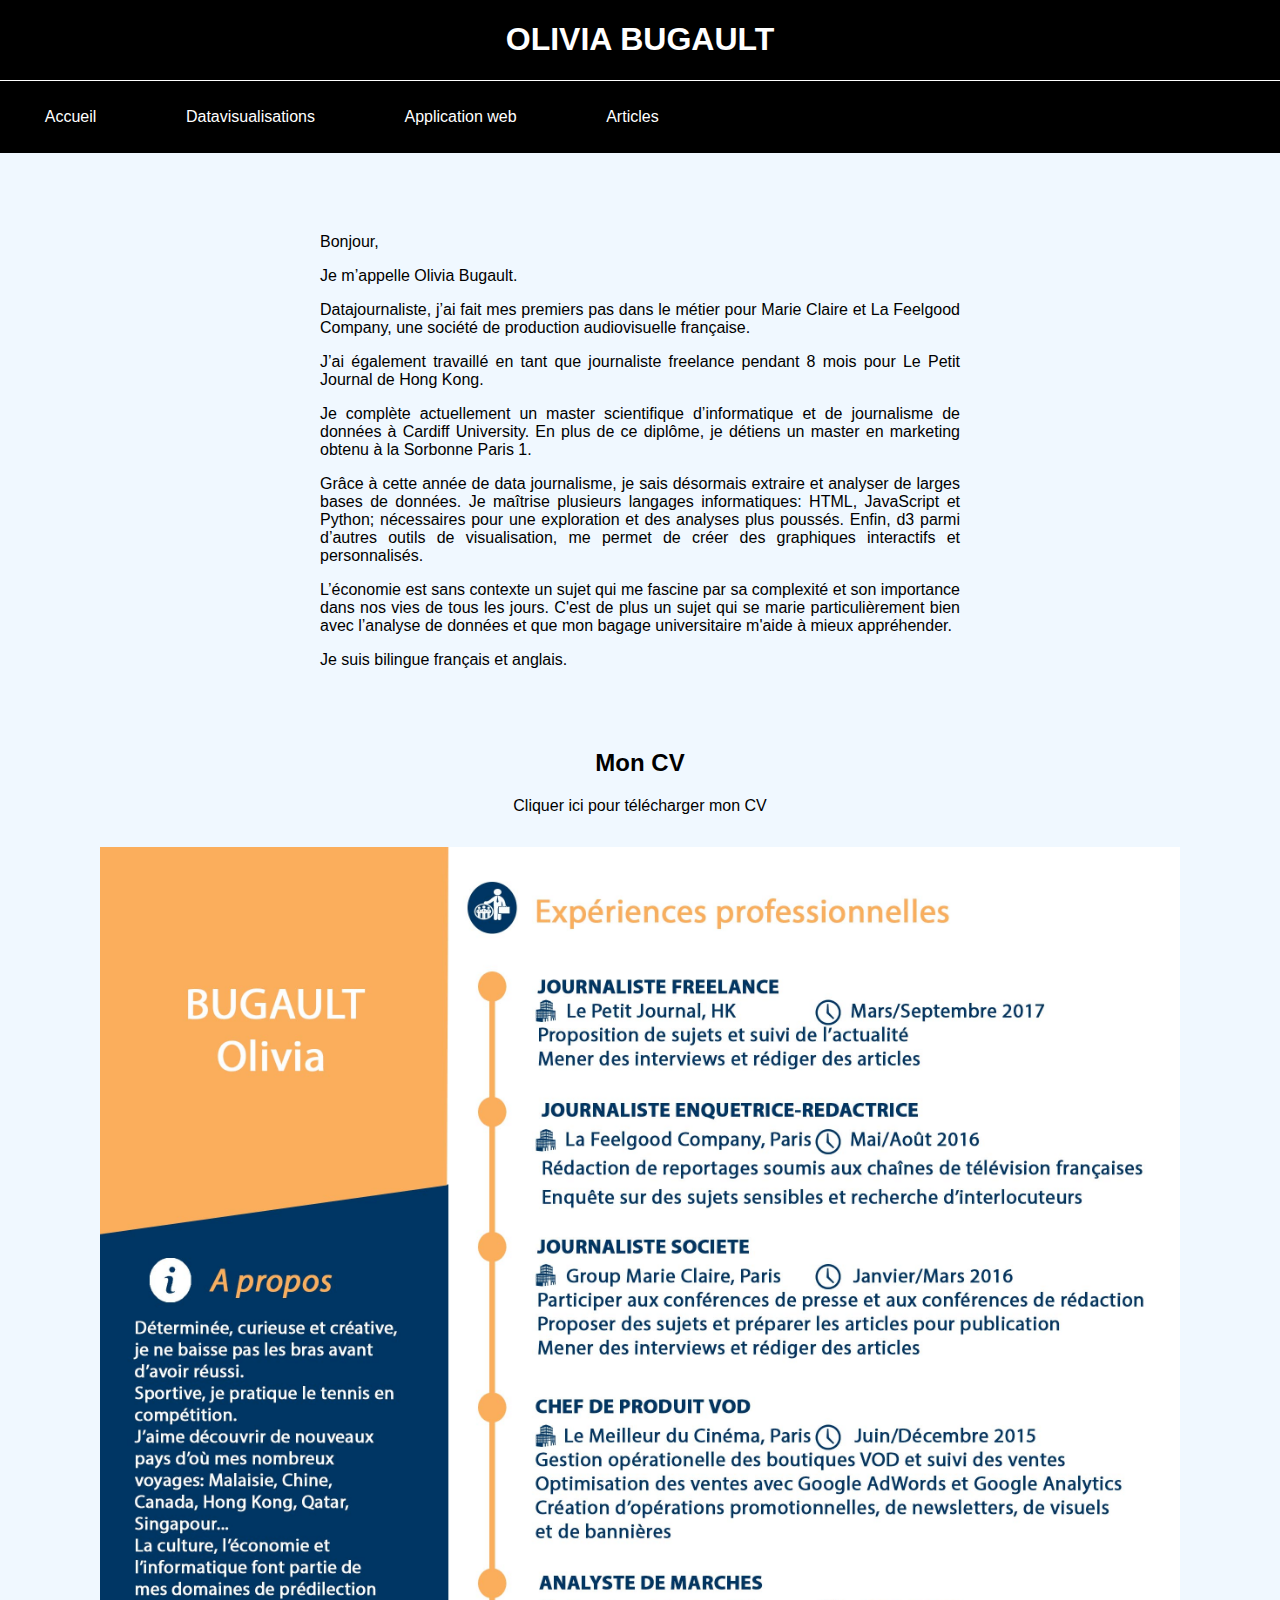
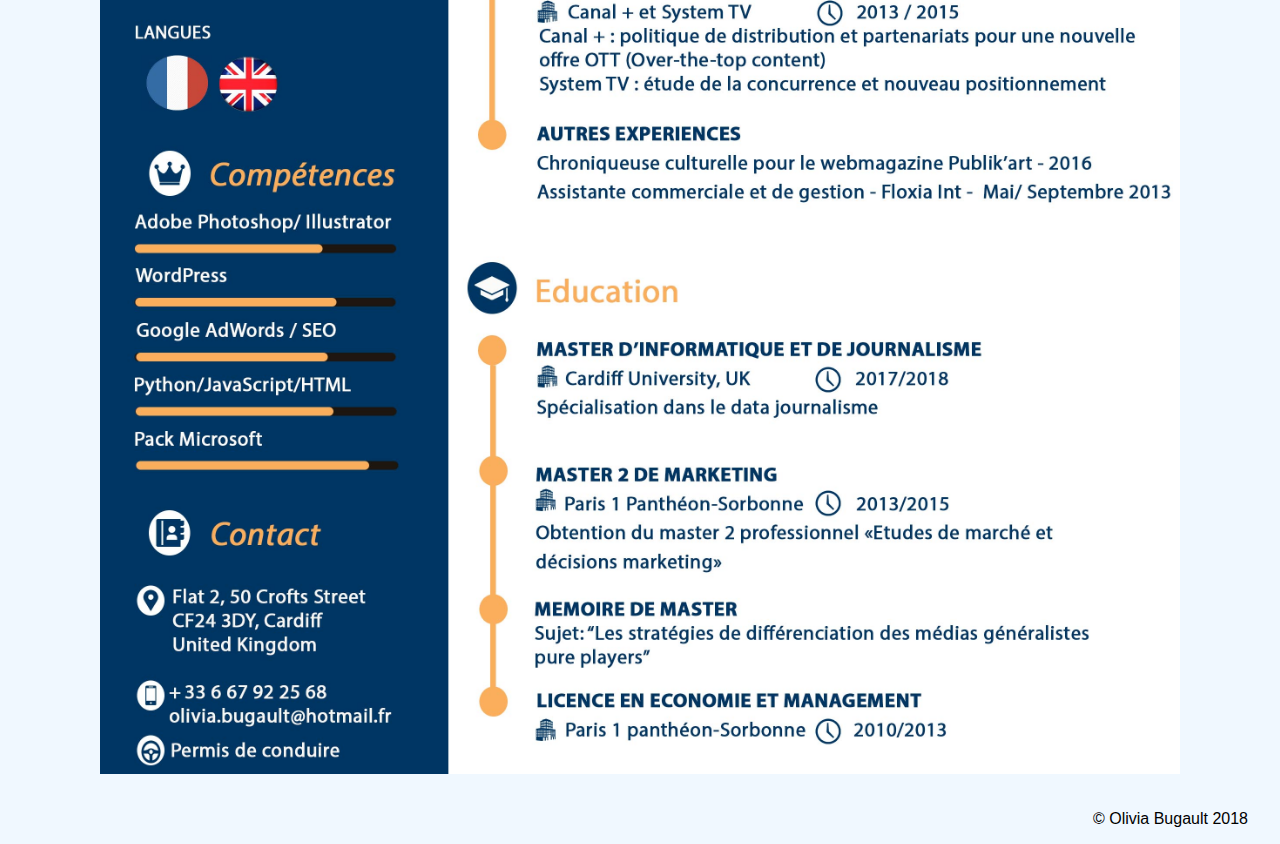
<file: index.html>
<!DOCTYPE html>
<html>
<head>
	<meta charset="utf-8">
	<link rel="stylesheet" href="style.css">
	<meta name="viewport" content="width=device-width, initial-scale=1.0">
	<title>My first website</title>

</head>


<body>
	<header>
		<div class="title-wrapper">
	 	 <h1 class="title">OLIVIA BUGAULT</h1>
	  </div>
	  <nav> <!-- My nav is a HTML list with two subsets lists. It makes the navigation easier and faster -->
	 	<ul>
	 		<li><a href="index.html">Accueil</a></li>
			<li><a href="datavisualisation.html">Datavisualisations</a></li>
			<li><a href=" https://oliviabug.github.io/Goodnewssells.github.io/">Application web</a></li>
	 		<li><a href="articlespubliés.html">Articles</a></li>


	 	</ul>

	  </nav>

		</header>

		<section class="presentation">

			<div class="text">
				<p> Bonjour, </p>

				<p>Je m’appelle Olivia Bugault. </p>

				<p>Datajournaliste, j’ai fait mes premiers pas dans le métier pour Marie Claire et La Feelgood Company, une société de production audiovisuelle française. </p>

				<p>J’ai également travaillé en tant que journaliste freelance pendant 8 mois pour Le Petit Journal de Hong Kong. </p>

				<p>Je complète actuellement un master scientifique d’informatique et de journalisme de données à Cardiff University. En plus de ce diplôme, je détiens un master en marketing obtenu à la Sorbonne Paris 1. </p>

				<p>Grâce à cette année de data journalisme, je sais désormais extraire et analyser de larges bases de données. Je maîtrise plusieurs langages informatiques: HTML, JavaScript et Python; nécessaires pour une exploration et des analyses plus poussés. Enfin, d3 parmi d’autres outils de visualisation, me permet de créer des graphiques interactifs et personnalisés. </p>

				<p>L’économie est sans contexte un sujet qui me fascine par sa complexité et son importance dans nos vies de tous les jours. C'est de plus un sujet qui se marie particulièrement bien avec l’analyse de données et que mon bagage universitaire m'aide à mieux appréhender.
				</p>

				<p>Je suis bilingue français et anglais.
				</p>

			</div>
			<div class="resume">

				<h2>Mon CV</h2>
				<a href="resume.jpg" download>Cliquer ici pour télécharger mon CV</a>

			 <img src="resume2.jpg">

		  </div>

		</section>

		<footer>
			<p> &#169 Olivia Bugault 2018</p>

		</footer>

	</body>
	</html>
</file>
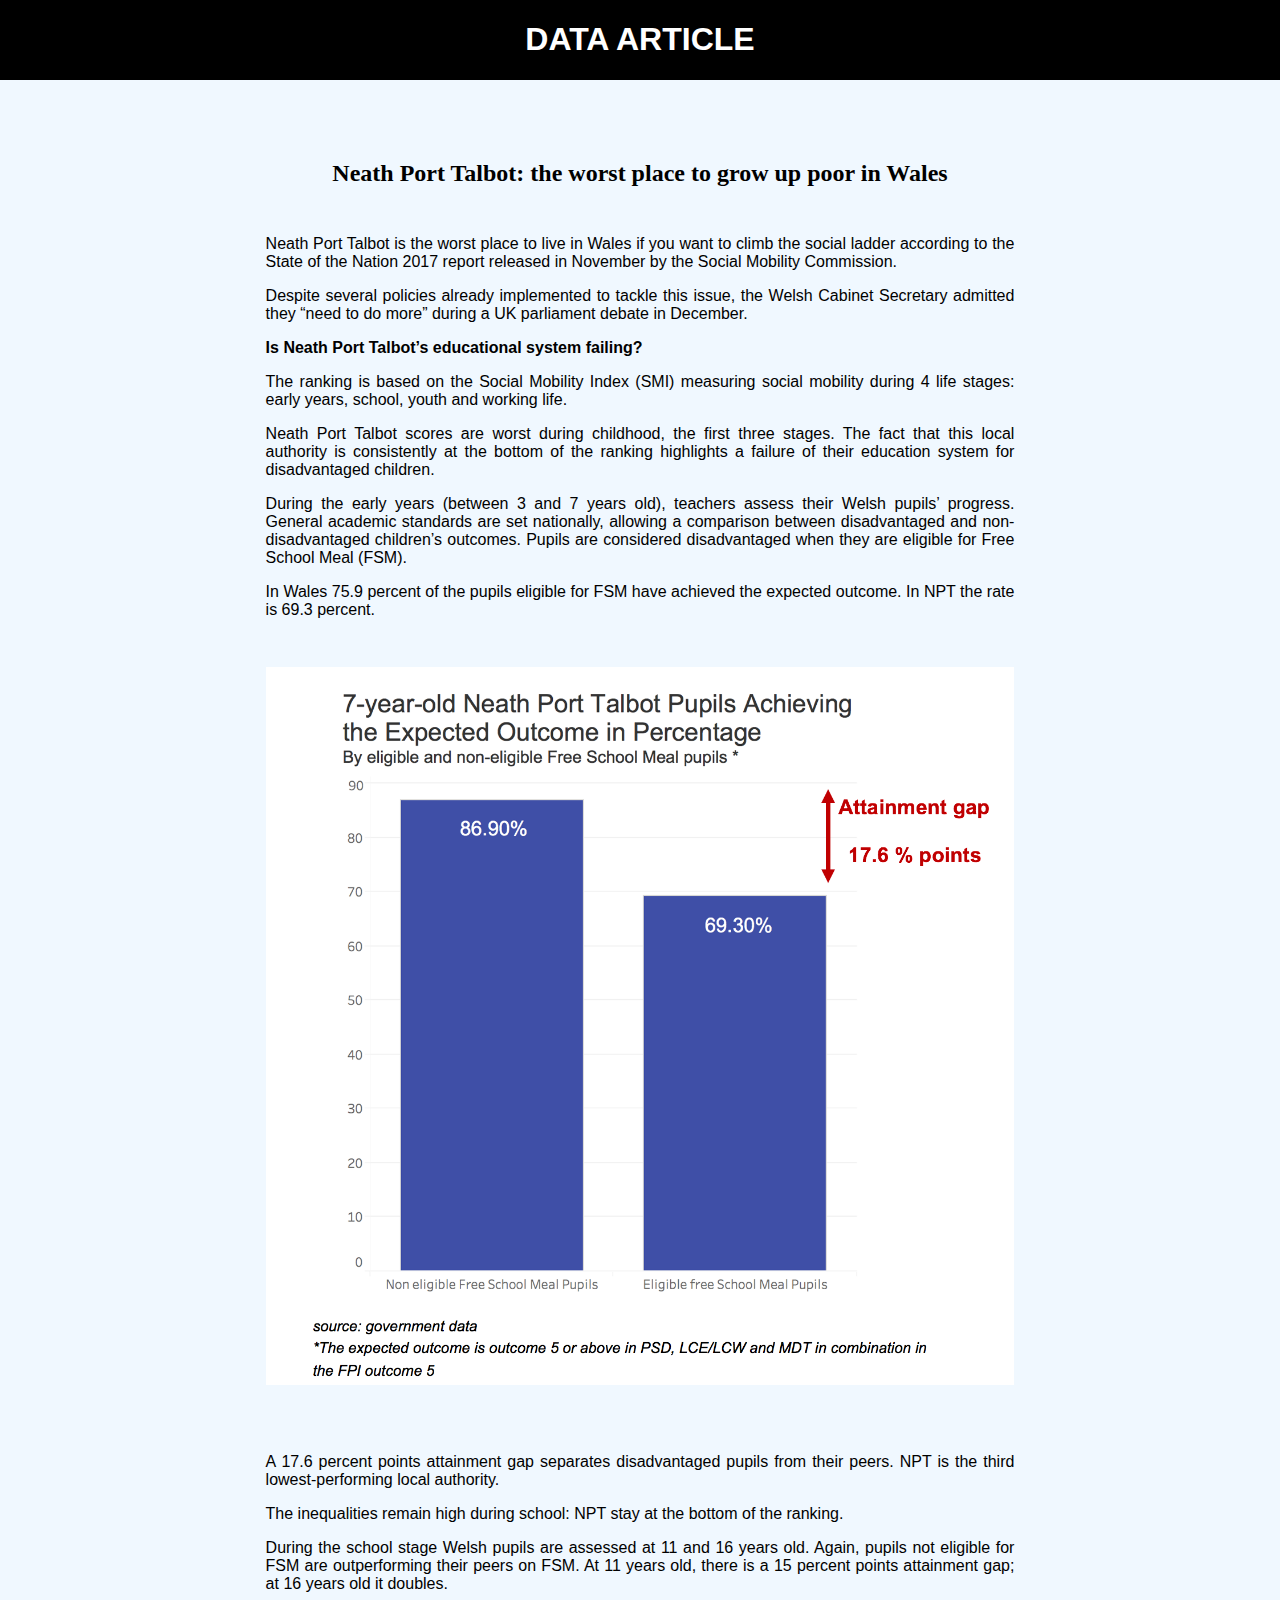
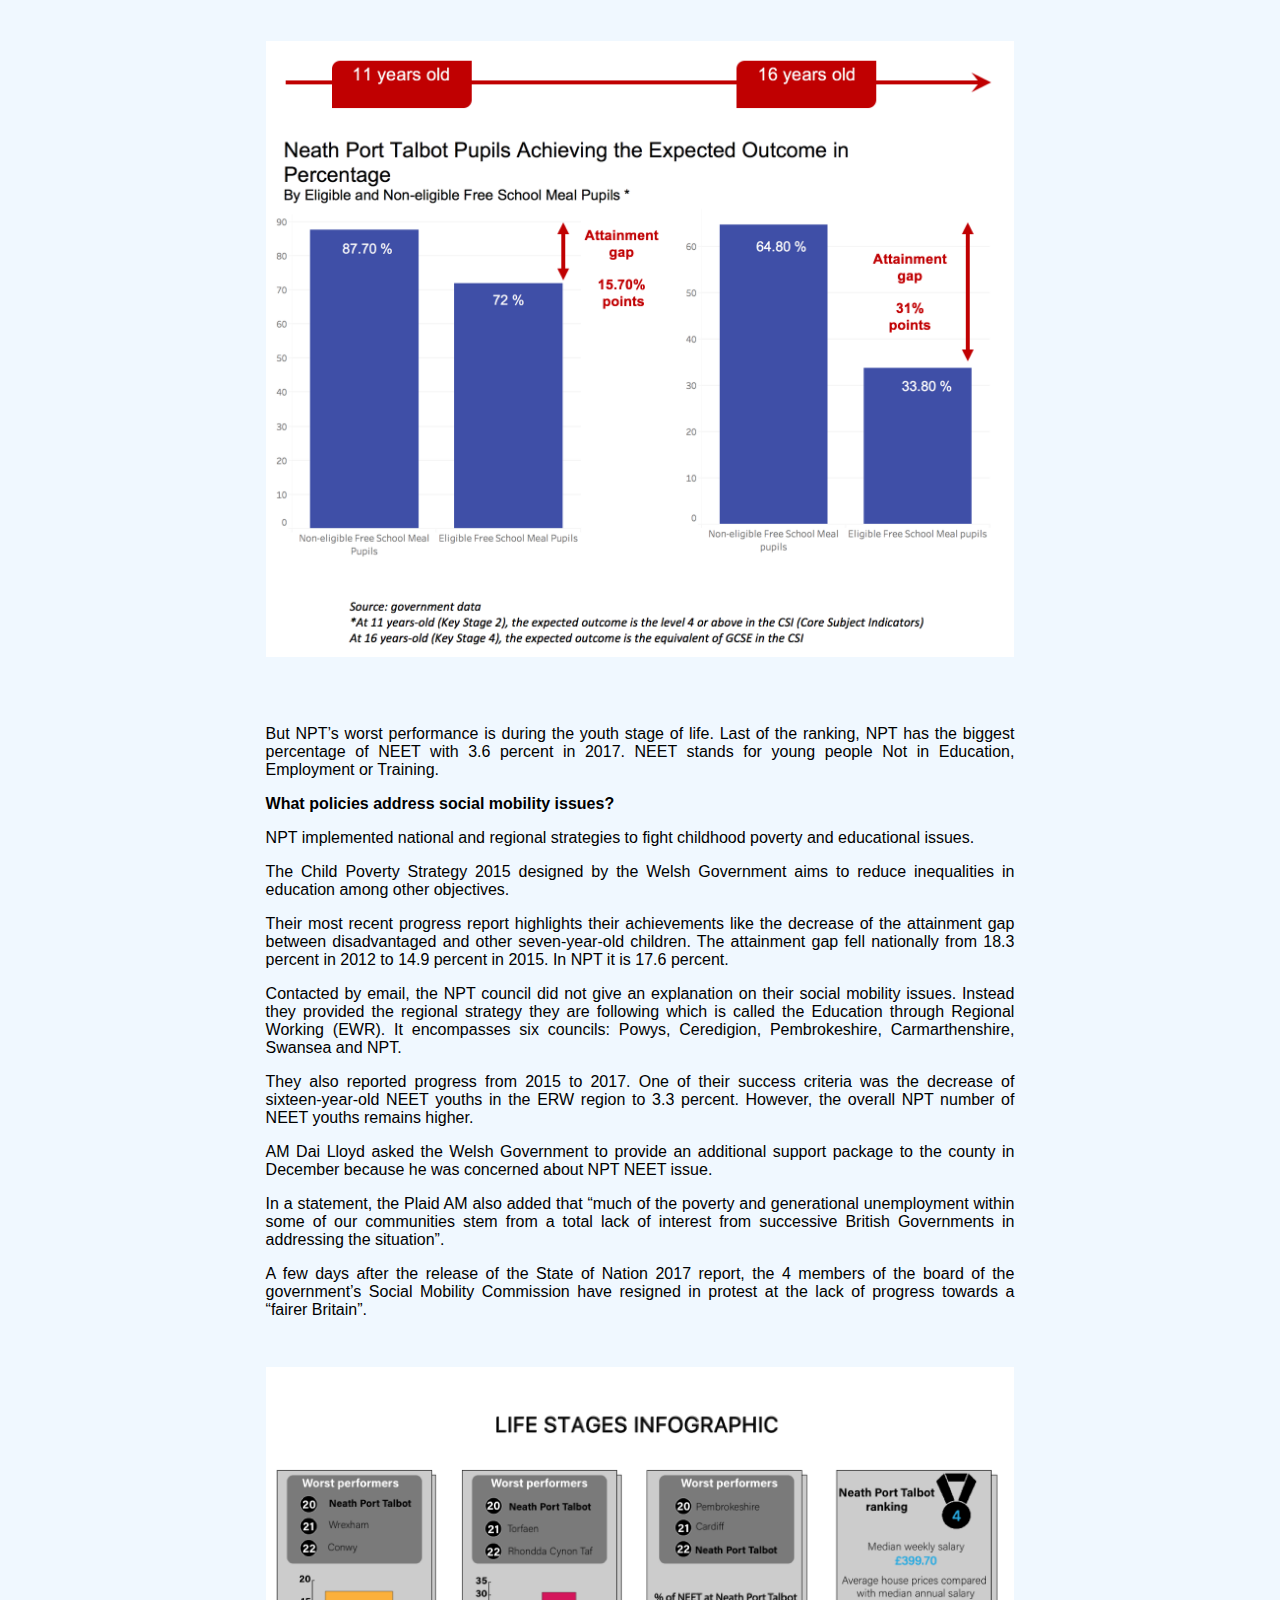
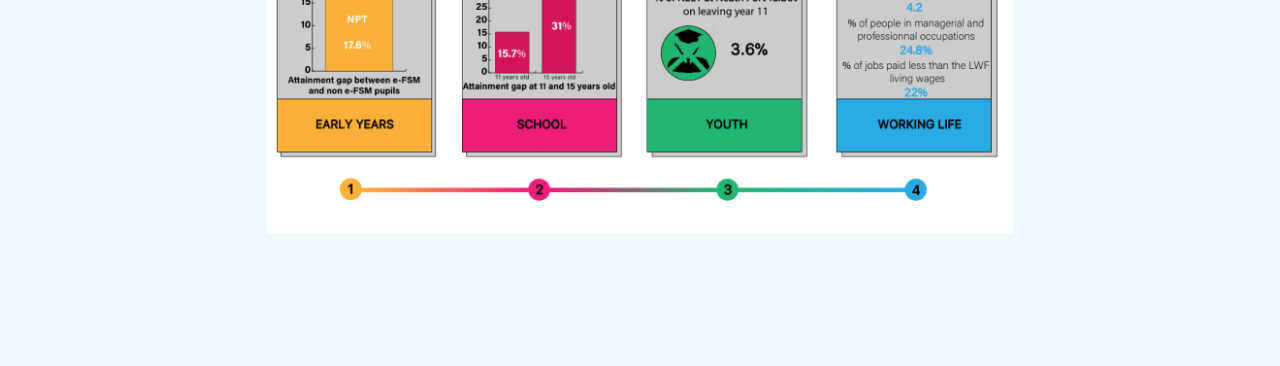
<file: FT/index.html>
<!DOCTYPE html>
<html>

<!--!

FFFFFFFFFFFFFFFFFFFFFFTTTTTTTTTTTTTTTTTTTTTTT
F::::::::::::::::::::FT:::::::::::::::::::::T
F::::::::::::::::::::FT:::::::::::::::::::::T
FF::::::FFFFFFFFF::::FT:::::TT:::::::TT:::::T
F:::::F       FFFFFFTTTTTT  T:::::T  TTTTTT
F:::::F                     T:::::T
F::::::FFFFFFFFFF           T:::::T
F:::::::::::::::F           T:::::T
F:::::::::::::::F           T:::::T
F::::::FFFFFFFFFF           T:::::T
F:::::F                     T:::::T
F:::::F                     T:::::T
FF:::::::FF                 TT:::::::TT
F::::::::FF                 T:::::::::T
F::::::::FF                 T:::::::::T
FFFFFFFFFFF                 TTTTTTTTTTT


-->

<head>
	<meta charset="utf-8">
	<title>My first website</title>
	<link rel="stylesheet" href="FTstyle.css">
</head>
<body>
	<header>
		<div class="title-wrapper">
	 	 <h1 class="title">DATA ARTICLE</h1>
	  </div>
		</header>

		<section class="article">


<div class="NPT">

				<h2>Neath Port Talbot: the worst place to grow up poor in Wales</h2>

				<p>Neath Port Talbot is the worst place to live in Wales if you want to climb the social ladder according to the State of the Nation 2017 report released in November by the Social Mobility Commission.</p>

         <p>Despite several policies already implemented to tackle this issue, the Welsh Cabinet Secretary admitted they “need to do more” during a UK parliament debate in December.</p>

				 <p><strong>Is Neath Port Talbot’s educational system failing?</strong></p>

				 <p> The ranking is based on the Social Mobility Index (SMI) measuring social mobility during 4 life stages: early years, school, youth and working life. </p>

				 <p>Neath Port Talbot scores are worst during childhood, the first three stages. The fact that this local authority is consistently at the bottom of the ranking highlights a failure of their education system for disadvantaged children. </p>

				 <p> During the early years (between 3 and 7 years old), teachers assess their Welsh pupils’ progress. General academic standards are set nationally, allowing a comparison between disadvantaged and non-disadvantaged children’s outcomes. Pupils are considered disadvantaged when they are eligible for Free School Meal (FSM). </p>

				 <p> In Wales 75.9 percent of the pupils eligible for FSM have achieved the expected outcome. In NPT the rate is 69.3 percent. </p>

         <img src='first_graph.png'>

				 <p>A 17.6 percent points attainment gap separates disadvantaged pupils from their peers. NPT is the third lowest-performing local authority. </p>

				 <p>The inequalities remain high during school: NPT stay at the bottom of the ranking. </p>

				 <p>During the school stage Welsh pupils are assessed at 11 and 16 years old. Again, pupils not eligible for FSM are outperforming their peers on FSM. At 11 years old, there is a 15 percent points attainment gap; at 16 years old it doubles. </p>

				 <img src='second_graph.png'>

				 <p>But NPT’s worst performance is during the youth stage of life. Last of the ranking, NPT has the biggest percentage of NEET with 3.6 percent in 2017. NEET stands for young people Not in Education, Employment or Training. </p>

				 <p><strong>What policies address social mobility issues?</strong></p>

				 <p>NPT implemented national and regional strategies to fight childhood poverty and educational issues.</p>

				 <p>The Child Poverty Strategy 2015 designed by the Welsh Government aims to reduce inequalities in education among other objectives. </p>

				 <p>Their most recent progress report highlights their achievements like the decrease of the attainment gap between disadvantaged and other seven-year-old children. The attainment gap fell nationally from 18.3 percent in 2012 to 14.9 percent in 2015. In NPT it is 17.6 percent. </p>

				 <p>Contacted by email, the NPT council did not give an explanation on their social mobility issues. Instead they provided the regional strategy they are following which is called the Education through Regional Working (EWR). It encompasses six councils: Powys, Ceredigion, Pembrokeshire, Carmarthenshire, Swansea and NPT. </p>

				 <p>They also reported progress from 2015 to 2017. One of their success criteria was the decrease of sixteen-year-old NEET youths in the ERW region to 3.3 percent. However, the overall NPT number of NEET youths remains higher.</p>

				 <p>AM Dai Lloyd asked the Welsh Government to provide an additional support package to the county in December because he was concerned about NPT NEET issue. </p>

				 <p>In a statement, the Plaid AM also added that “much of the poverty and generational unemployment within some of our communities stem from a total lack of interest from successive British Governments in addressing the situation”.  </p>

				 <p>A few days after the release of the State of Nation 2017 report, the 4 members of the board of the government’s Social Mobility Commission have resigned in protest at the lack of progress towards a “fairer Britain”. </p>

				 <img src='last_infographic.png'>



			</div>

		</section>

	</body>
	</html>
</file>
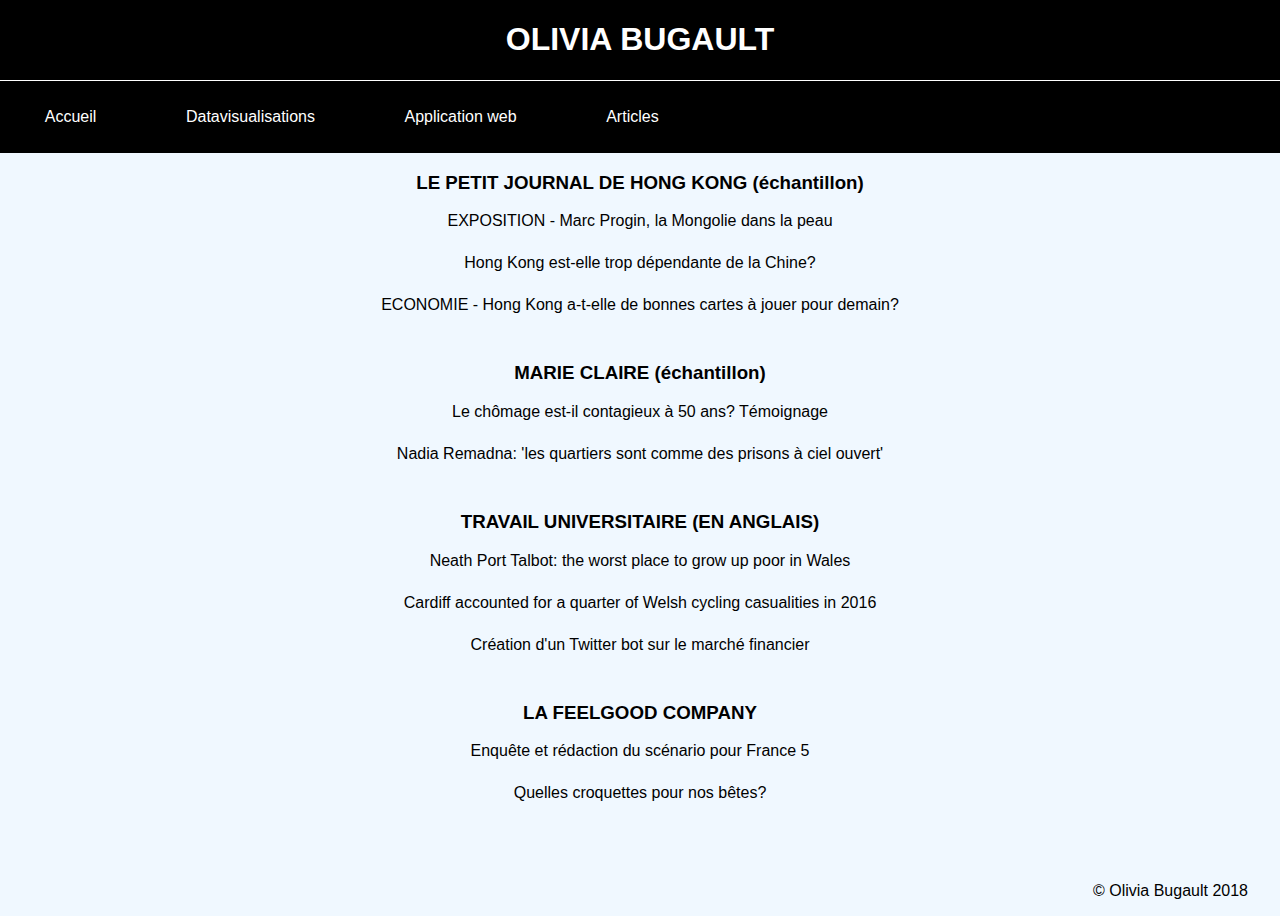
<file: articlespubliés.html>
<!DOCTYPE html>
<html>
<head>
	<meta charset="utf-8">
	<title>My first website</title>
	<link rel="stylesheet" href="style.css">
</head>
<body>
	<header>
		<div class="title-wrapper">
	 <h1 class="title">OLIVIA BUGAULT</h1>
	  </div>
	  <nav> <!-- My nav is a HTML list with two subsets lists. It makes the navigation easier and faster -->
	 	<ul>
			<li><a href="index.html">Accueil</a></li>
			<li><a href="datavisualisation.html">Datavisualisations</a></li>
			<li><a href=" https://oliviabug.github.io/Goodnewssells.github.io/">Application web</a></li>
	 		<li><a href="articlespubliés.html">Articles</a></li>

	 	</ul>

	  </nav>

		</header>

    <section class="article" id='le_petit_journal'>

				<h3> LE PETIT JOURNAL DE HONG KONG (échantillon)</h3>


       <p><a href='https://lepetitjournal.com/exposition-marc-progin-la-mongolie-dans-la-peau-211343'> EXPOSITION - Marc Progin, la Mongolie dans la peau </a></p>


			 <p><a href='https://lepetitjournal.com/hong-kong/actualites/hong-kong-est-elle-trop-dependante-de-la-chine-152497'>Hong Kong est-elle trop dépendante de la Chine?</a></p>

			 <p><a href='https://lepetitjournal.com/hong-kong/actualites/economie-hong-kong-t-elle-de-bonnes-cartes-jouer-pour-demain-156718'> ECONOMIE - Hong Kong a-t-elle de bonnes cartes à jouer pour demain? </a></p>



	 </section>


      <section class="article" id='marie_claire'>

				<h3> MARIE CLAIRE (échantillon)</h3>

			 <p><a href='http://www.marieclaire.fr/,livre-chomage-femme-recit-pole-emploi,820566.asp'> Le chômage est-il contagieux à 50 ans? Témoignage </a></p>


			 <p><a href='http://www.marieclaire.fr/,nadia-remadna-livre-banlieue-enfant-brigade-des-meres,817379.asp'>Nadia Remadna: 'les quartiers sont comme des prisons à ciel ouvert'</a></p>



			</section>


      <section class="article" id='datawork'>

				<h3> TRAVAIL UNIVERSITAIRE (EN ANGLAIS)</h3>

			 <p><a href='FT/index.html'> Neath Port Talbot: the worst place to grow up poor in Wales </a></p>

			  <p><a href='FT/cycling.html'>Cardiff accounted for a quarter of Welsh cycling casualities in 2016</a></p>

				 <p><a href="https://twitter.com/BugTryCoding" > Création d'un Twitter bot sur le marché financier </a></p>




			</section>

			<section class="article" id='marie_claire'>

				<h3> LA FEELGOOD COMPANY</h3>

				<p>Enquête et rédaction du scénario pour France 5</p>

			 <p><a href='https://www.youtube.com/watch?v=dl8M1w0GSQ0'> Quelles croquettes pour nos bêtes? </a></p>




			</section>

		</section>

		<footer>
			<p> &#169 Olivia Bugault 2018</p>

		</footer>

  </body>
  </html>
</file>
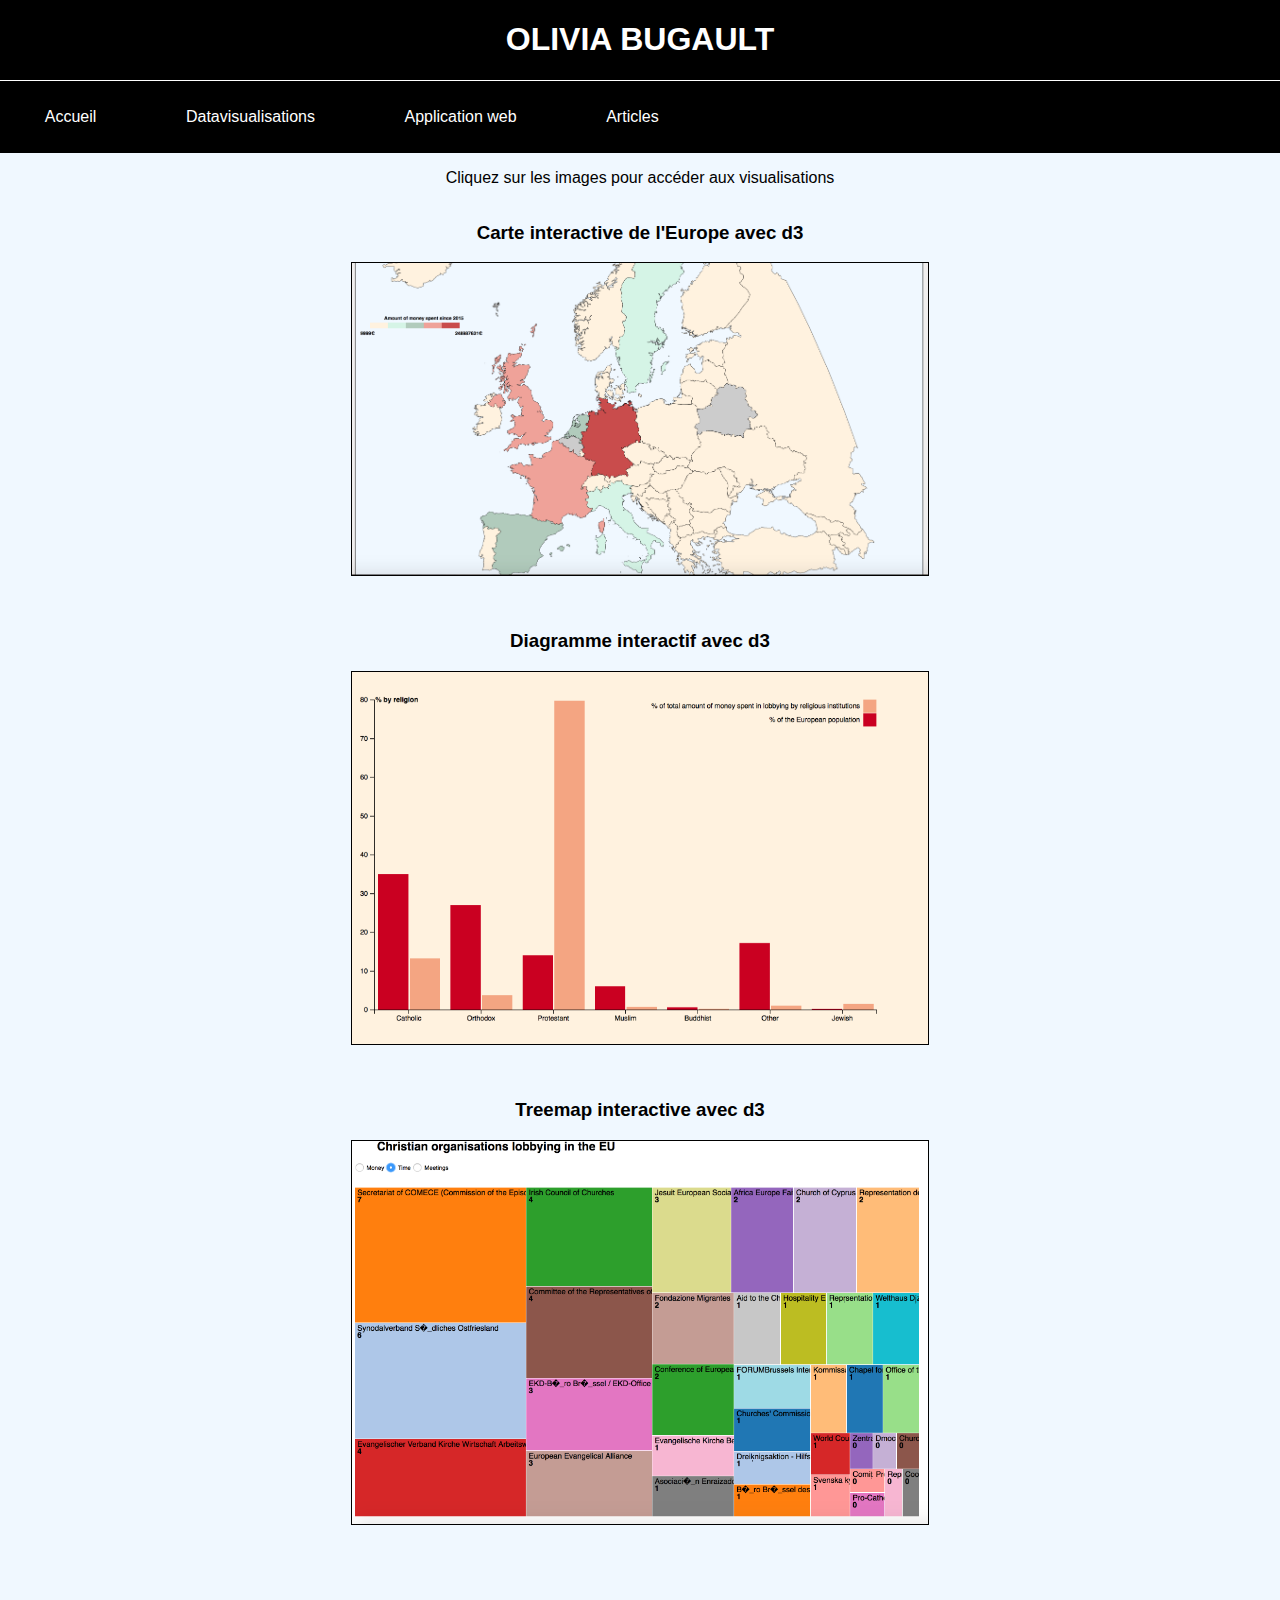
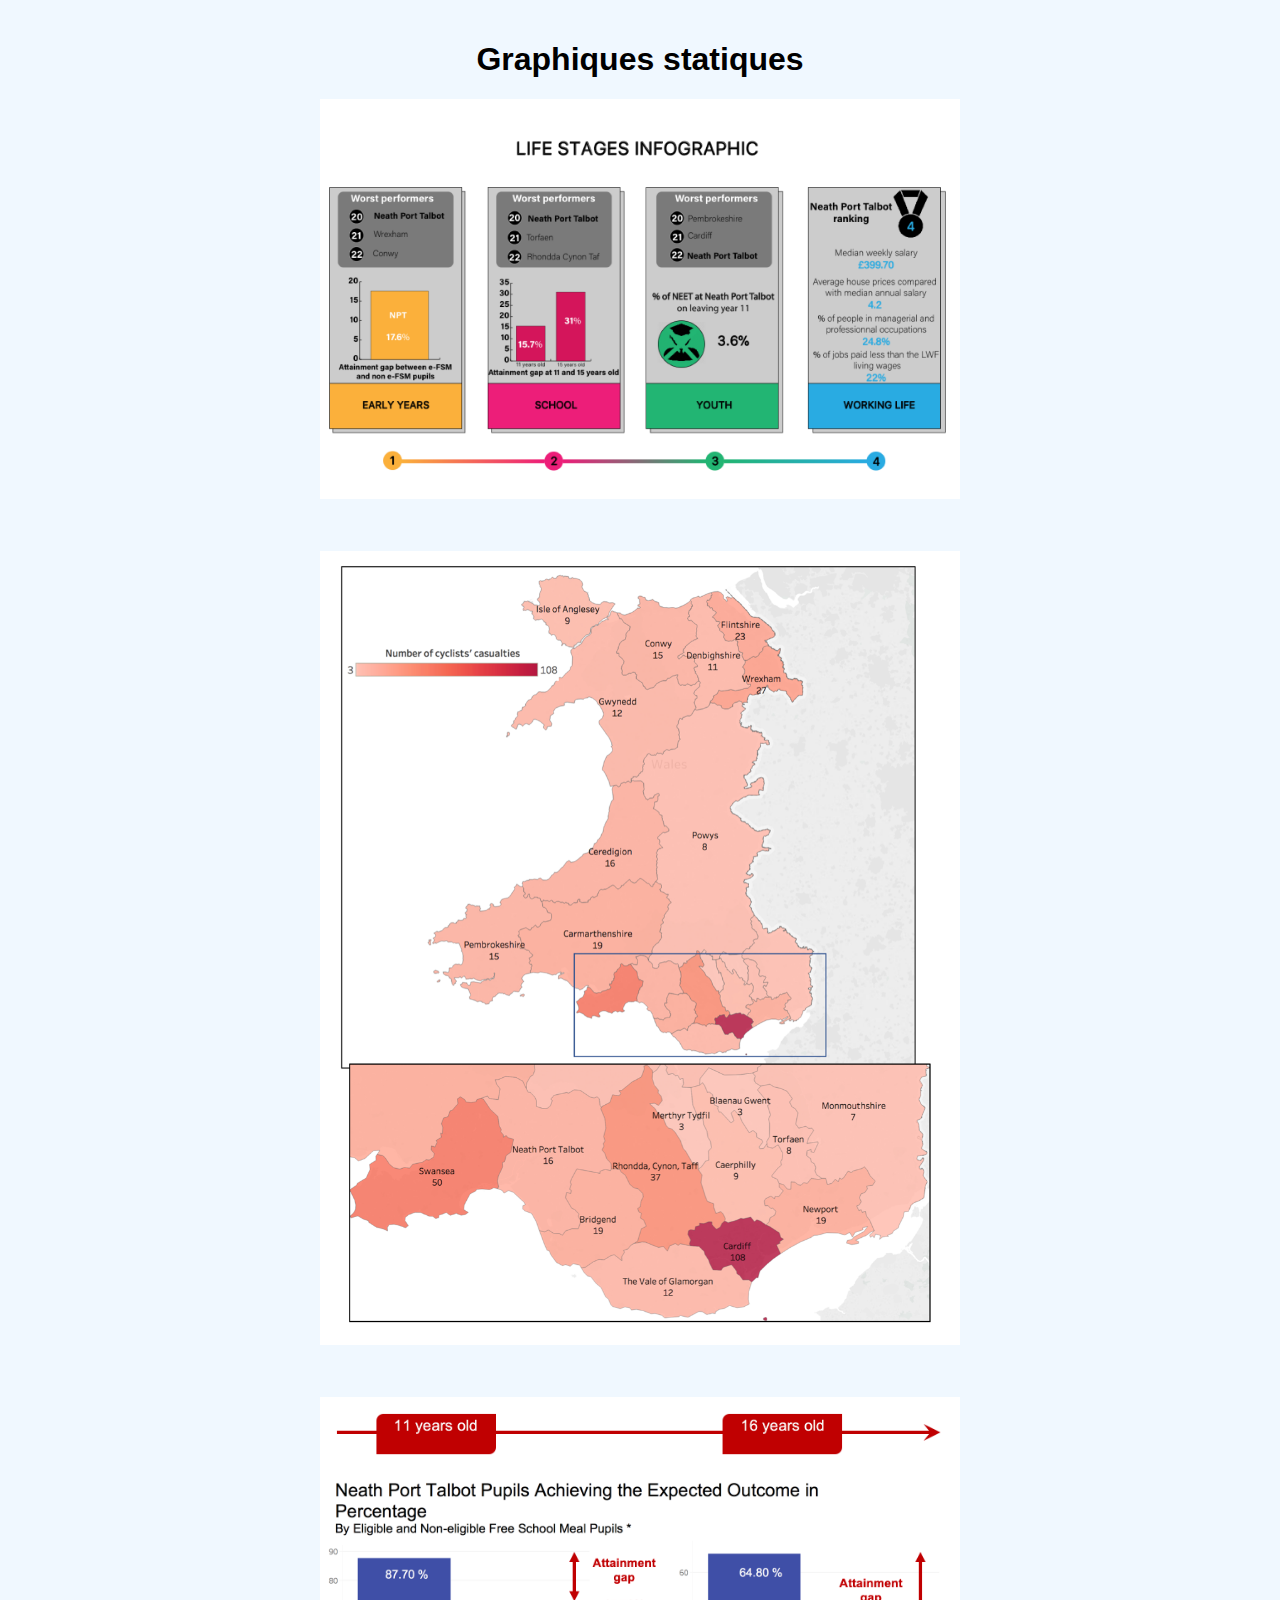
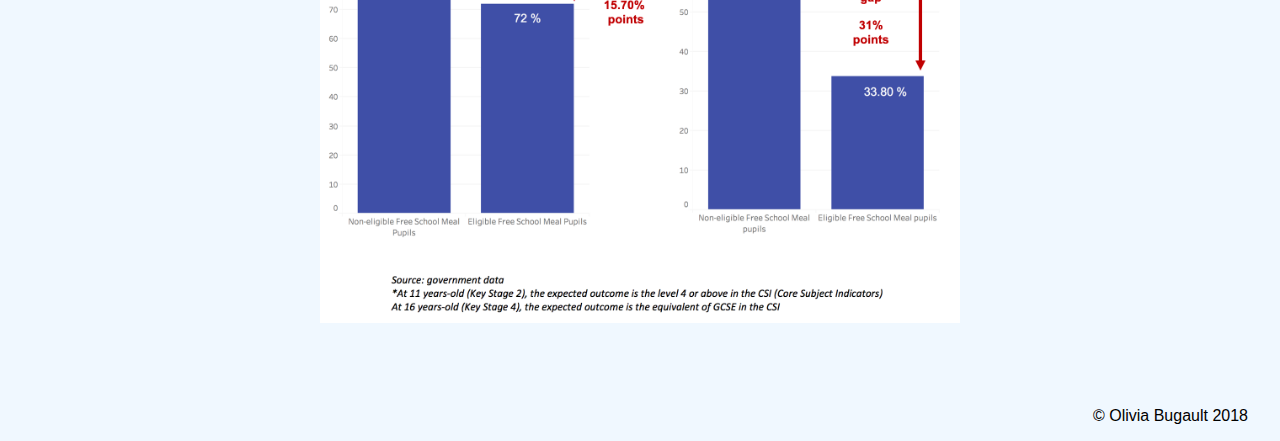
<file: datavisualisation.html>
<!DOCTYPE html>
<html>
<head>
	<meta charset="utf-8">
	<title>My first website</title>
	<link rel="stylesheet" href="style.css">
</head>
<body>
	<header>
		<div class="title-wrapper">
	 	 <h1 class="title">OLIVIA BUGAULT</h1>
	  </div>
	  <nav> <!-- My nav is a HTML list with two subsets lists. It makes the navigation easier and faster -->
	 	<ul>
			<li><a href="index.html">Accueil</a></li>
			<li><a href="datavisualisation.html">Datavisualisations</a></li>
			<li><a href=" https://oliviabug.github.io/Goodnewssells.github.io/">Application web</a></li>
	 		<li><a href="articlespubliés.html">Articles</a></li>


	 	</ul>

	  </nav>

		</header>

		<div class='explanation'>
			<p>Cliquez sur les images pour accéder aux visualisations</p>

	</div>

		<section class='pictures'>


			<div class='vis1'>
				<h3 class='subtitle'> Carte interactive de l'Europe avec d3</h3>
				<a href='https://oliviabug.github.io/d3-choropleth-map/'><img src='map-d3.png'></a>
			</div>

	               <div class='vis3'>
			        <h3 class='subtitle'> Diagramme interactif avec d3</h3>
			       <a href='https://oliviabug.github.io/interactive-barchart-d3/'><img src='barchart-d3.png'></a>


			</div>

			<div class='vis2'>
			<h3 class='subtitle'> Treemap interactive avec d3</h3>
				<a href='https://oliviabug.github.io/d3-treemap-lobbying/'><img src='treemap-d3.png'></a>

			</div>


		</section>

		<section class='static'>

			<h1>Graphiques statiques</h1>

			<img class='graph graph_adobe' src='last_infographic.png'>

			<img class='graph' src='cyclingmap.png'>

			<img class='graph' src='second_graph.png'>

		</section>


	<footer>
		<p> &#169 Olivia Bugault 2018</p>

	</footer>

  </body>
	</html>
</file>
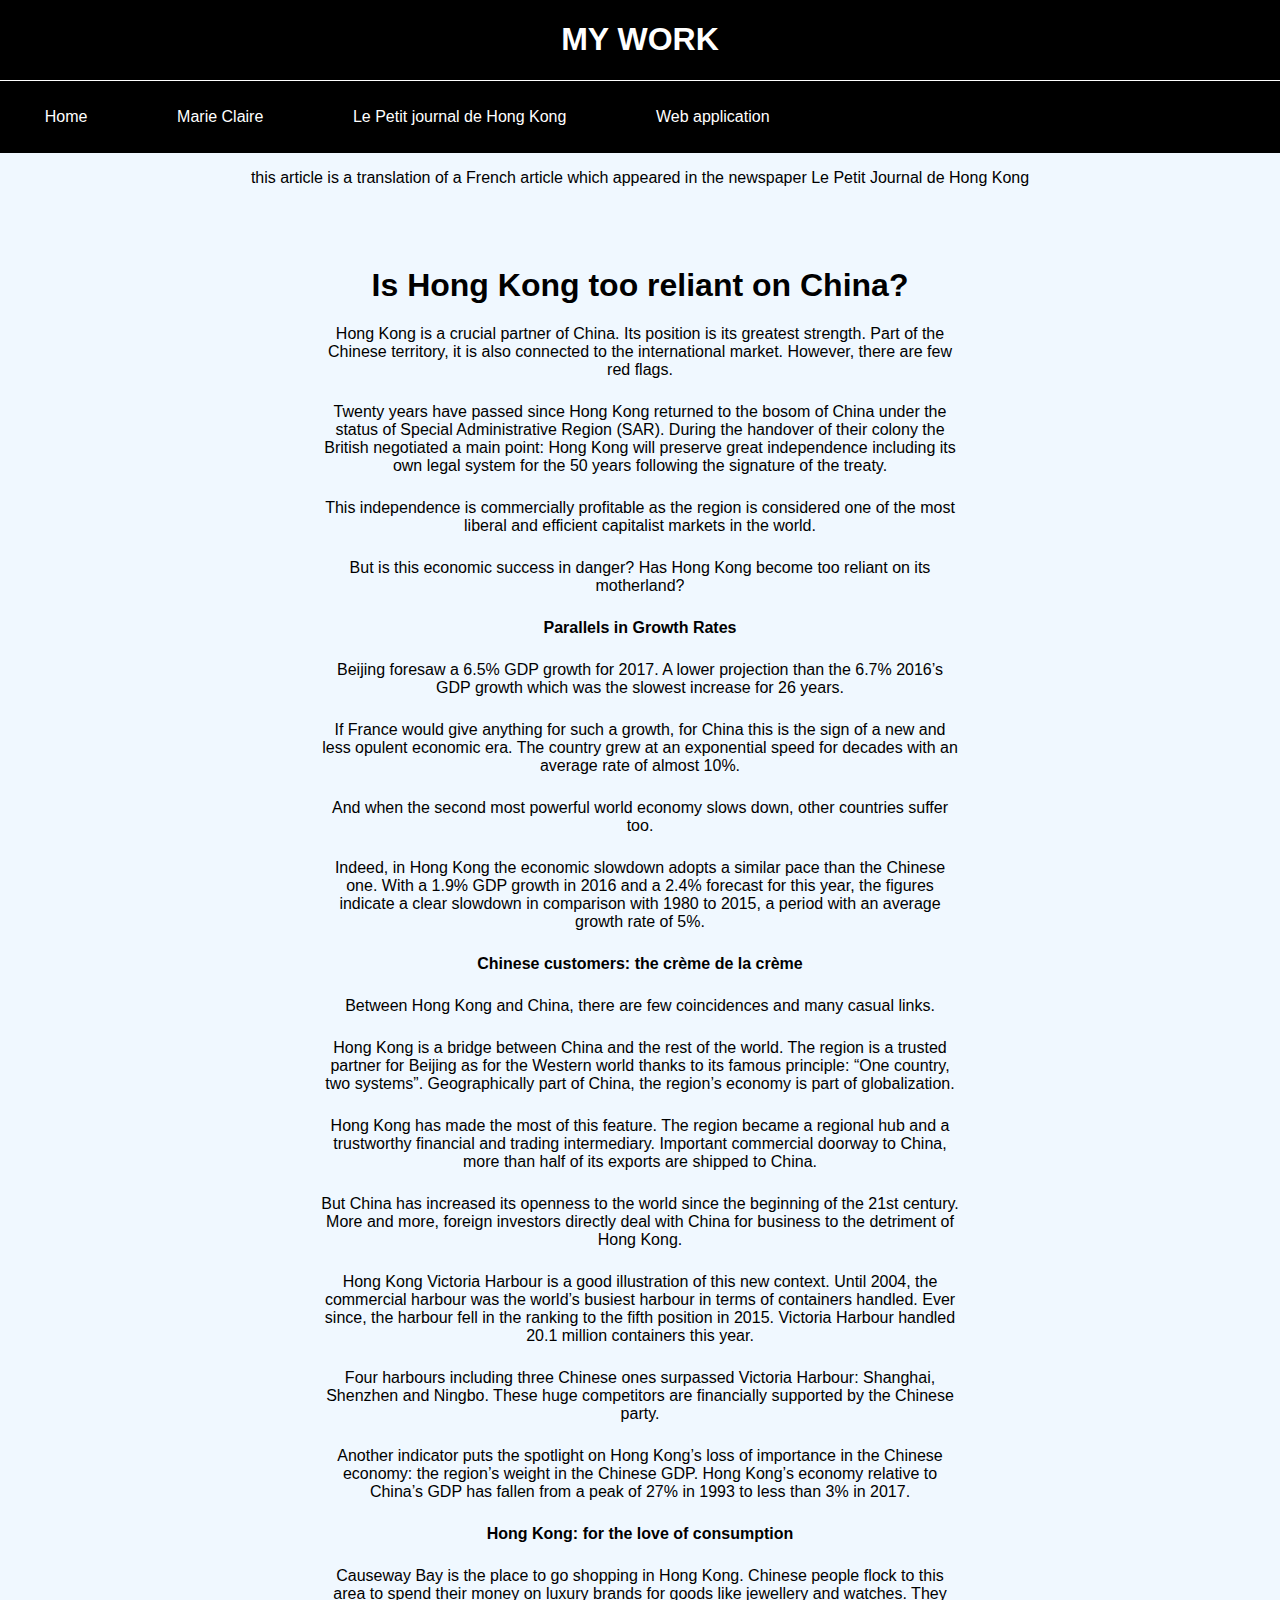
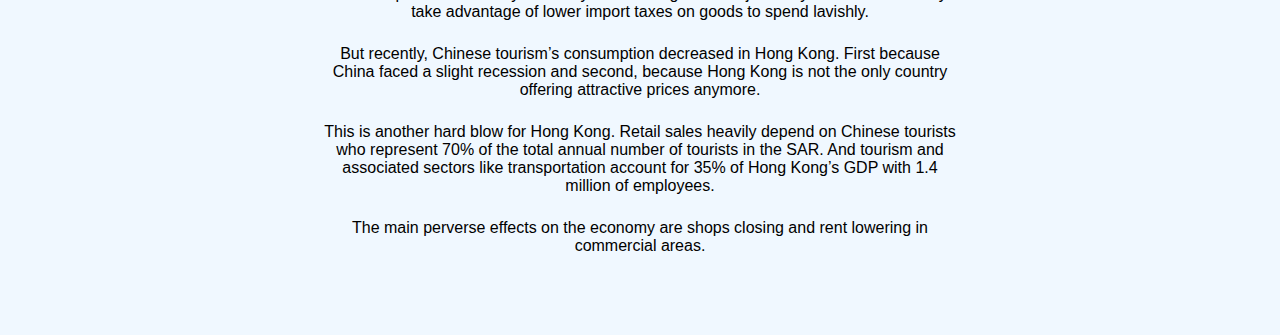
<file: petitjournal.html>
<!DOCTYPE html>
<html>
<head>
	<meta charset="utf-8">
	<title>My first website</title>
	<link rel="stylesheet" href="style.css">
</head>
<body>
	<header>
		<div class="title-wrapper">
	 	 <h1 class="title">MY WORK</h1>
	  </div>
	  <nav> <!-- My nav is a HTML list with two subsets lists. It makes the navigation easier and faster -->
	 	<ul>
	 		<li><a href="articles_github.html">Home</a></li>
	 		<li><a href="marieclaire.html">Marie Claire</a></li>
	 		<li><a href="petitjournal.html">Le Petit journal de Hong Kong</a></li>
			<li><a href=" https://oliviabug.github.io/Goodnewssells.github.io/">Web application</a></li>

	 	</ul>

	  </nav>

		</header>

    <section class="article">

      <div class="explanation">
        <p><a href="https://lepetitjournal.com/hong-kong/actualites/hong-kong-est-elle-trop-dependante-de-la-chine-152497"> this article is a translation of a French article which appeared in the newspaper Le Petit Journal de Hong Kong</a></p>


      </div>

      <div class="text">
        <h1>Is Hong Kong too reliant on China?</h1>

                <p>Hong Kong is a crucial partner of China. Its position is its greatest strength.
                   Part of the Chinese territory, it is also connected to the international market.
                    However, there are few red flags.</p>

          <p> Twenty years have passed since Hong Kong returned to the bosom of China under the status of Special Administrative Region (SAR).
             During the handover of their colony the British negotiated a main point: Hong Kong will preserve great independence
              including its own legal system for the 50 years following the signature of the treaty.</p>

            <p>This independence is commercially profitable as the region is considered one of the most liberal and efficient capitalist
               markets in the world.</p>

            <p>But is this economic success in danger? Has Hong Kong become too reliant on its motherland?</p>

            <p><strong>Parallels in Growth Rates</strong></p>

            <p>Beijing foresaw a 6.5% GDP growth for 2017. A lower projection than the 6.7% 2016’s GDP growth which
               was the slowest increase for 26 years.</p>

            <p>If France would give anything for such a growth, for China this is the sign of a new and less opulent economic era.
               The country grew at an exponential speed for decades with an average rate of almost 10%.</p>

            <p>And when the second most powerful world economy slows down, other countries suffer too.</p>

            <p>Indeed, in Hong Kong the economic slowdown adopts a similar pace than the Chinese one.
               With a 1.9% GDP growth in 2016 and a 2.4% forecast for this year, the figures indicate a clear
                slowdown in comparison with 1980 to 2015, a period with an average growth rate of 5%.</p>

            <p><strong>Chinese customers: the crème de la crème</strong></p>

            <p>Between Hong Kong and China, there are few coincidences and many casual links.</p>

            <p>Hong Kong is a bridge between China and the rest of the world. The region is a trusted partner for Beijing
               as for the Western world thanks to its famous principle: “One country, two systems”.
                Geographically part of China, the region’s economy is part of globalization.</p>

            <p>Hong Kong has made the most of this feature. The region became a regional hub and a trustworthy financial
               and trading intermediary. Important commercial doorway to China, more than half of its exports are
                shipped to China.</p>

            <p>But China has increased its openness to the world since the beginning of the 21st century.
               More and more, foreign investors directly deal with China for business to the detriment of Hong Kong.</p>

            <p>Hong Kong Victoria Harbour is a good illustration of this new context.
               Until 2004, the commercial harbour was the world’s busiest harbour in terms of containers
                handled. Ever since, the harbour fell in the ranking to the fifth position in 2015.
                 Victoria Harbour handled 20.1 million containers this year.</p>

            <p>Four harbours including three Chinese ones surpassed Victoria Harbour:
              Shanghai, Shenzhen and Ningbo. These huge competitors are financially supported by the Chinese
               party. </p>

            <p>Another indicator puts the spotlight on Hong Kong’s loss of importance in the Chinese economy:
               the region’s weight in the Chinese GDP.
               Hong Kong’s economy relative to China’s GDP has fallen from a peak of 27% in 1993 to less than 3% in 2017.</p>

            <p><strong>Hong Kong: for the love of consumption</strong></p>

            <p>Causeway Bay is the place to go shopping in Hong Kong. Chinese people flock to this area to spend their money on luxury brands for goods like jewellery and watches. They take advantage of lower import taxes on goods to spend lavishly.</p>
            <p>But recently, Chinese tourism’s consumption decreased in Hong Kong. First because China faced a slight recession and second, because Hong Kong is not the only country offering attractive prices anymore.</p>
            <p>This is another hard blow for Hong Kong. Retail sales heavily depend on Chinese tourists who represent 70% of the total annual number of tourists in the SAR. And tourism and associated sectors like transportation account for 35% of Hong Kong’s GDP with 1.4 million of employees.</p>
            <p>The main perverse effects on the economy are shops closing and rent lowering in commercial areas.</p>



      </div>
</file>
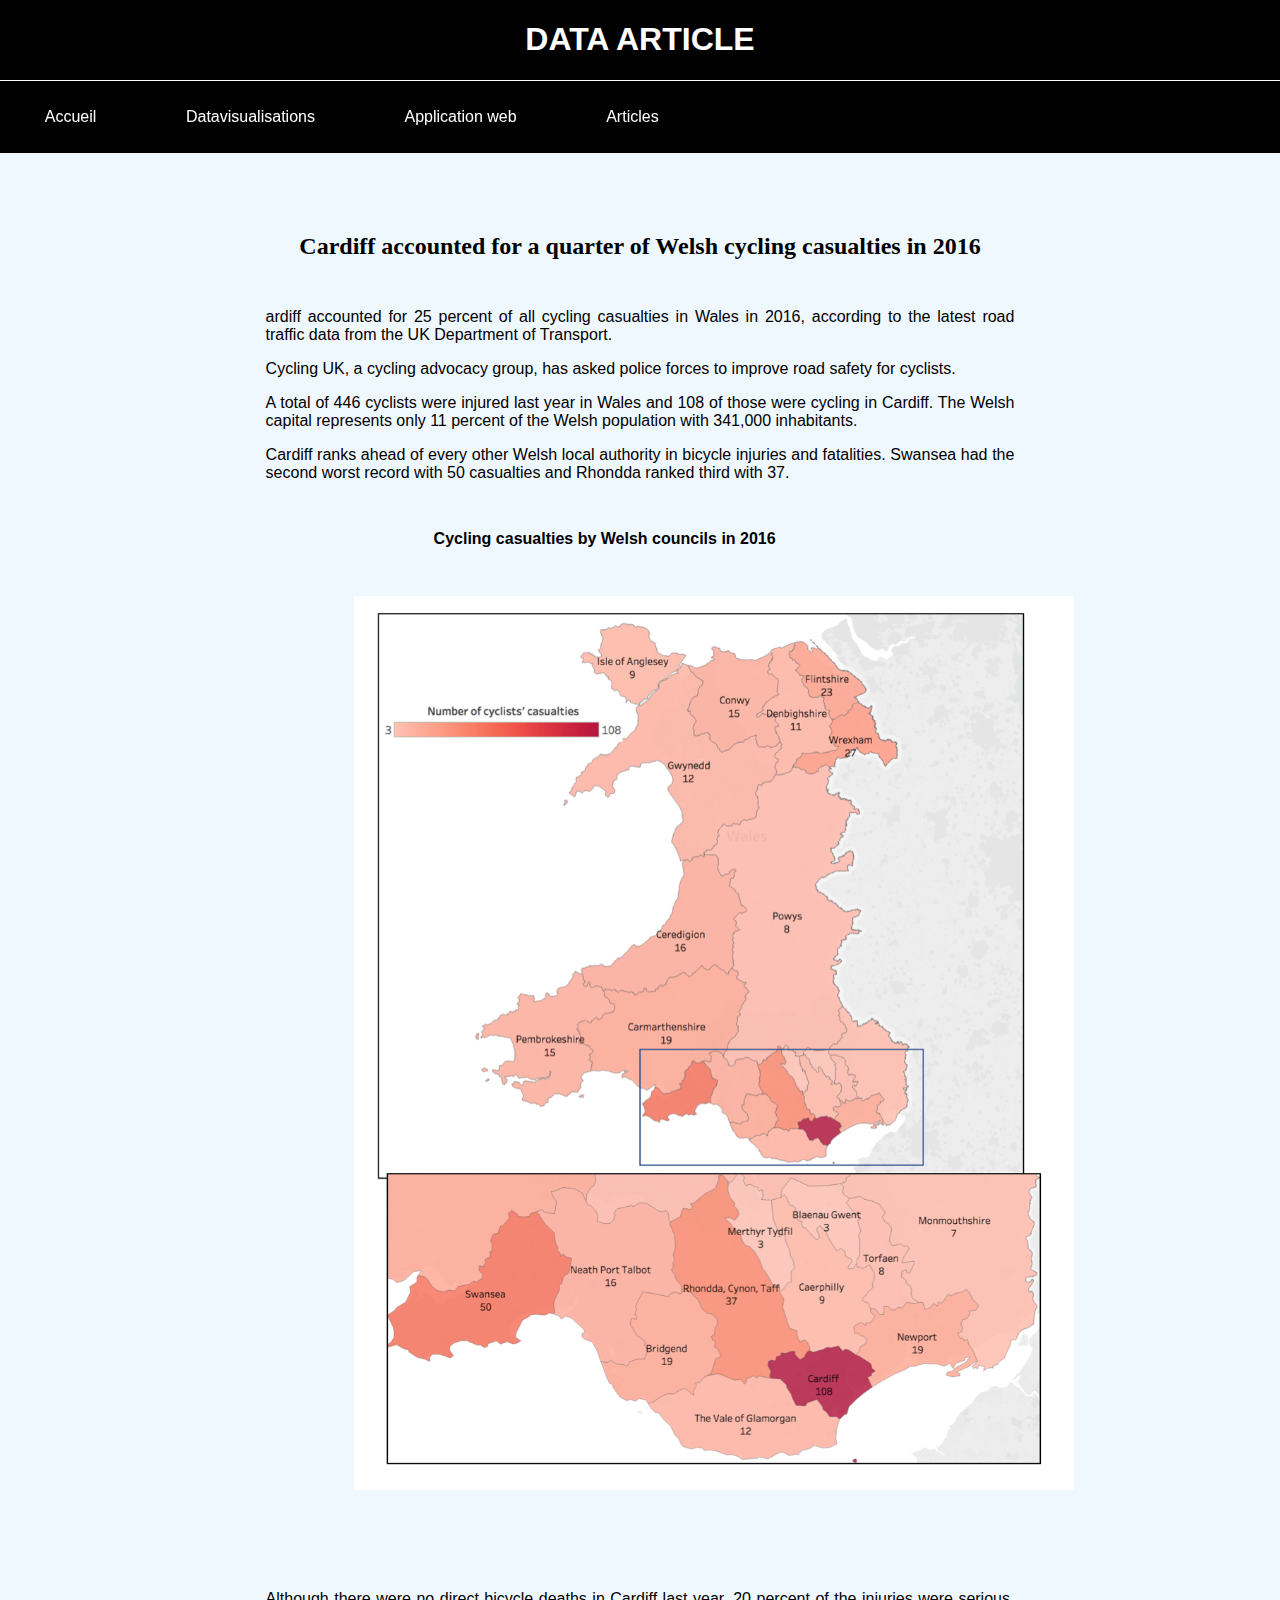
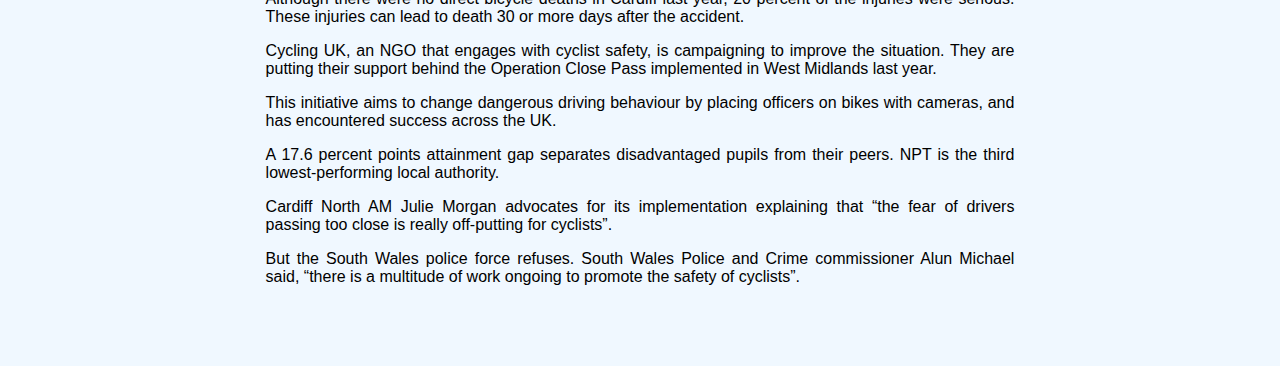
<file: FT/cycling.html>
<!DOCTYPE html>
<html>

<!--!

FFFFFFFFFFFFFFFFFFFFFFTTTTTTTTTTTTTTTTTTTTTTT
F::::::::::::::::::::FT:::::::::::::::::::::T
F::::::::::::::::::::FT:::::::::::::::::::::T
FF::::::FFFFFFFFF::::FT:::::TT:::::::TT:::::T
F:::::F       FFFFFFTTTTTT  T:::::T  TTTTTT
F:::::F                     T:::::T
F::::::FFFFFFFFFF           T:::::T
F:::::::::::::::F           T:::::T
F:::::::::::::::F           T:::::T
F::::::FFFFFFFFFF           T:::::T
F:::::F                     T:::::T
F:::::F                     T:::::T
FF:::::::FF                 TT:::::::TT
F::::::::FF                 T:::::::::T
F::::::::FF                 T:::::::::T
FFFFFFFFFFF                 TTTTTTTTTTT


-->

<head>
	<meta charset="utf-8">
	<title>My first website</title>
	<link rel="stylesheet" href="FTstyle.css">
</head>
<body>
	<header>
		<div class="title-wrapper">
	 	 <h1 class="title">DATA ARTICLE</h1>
	  </div>
		</header>

		<nav> <!-- My nav is a HTML list with two subsets lists. It makes the navigation easier and faster -->
	 	<ul>
			<li><a href="../index.html">Accueil</a></li>
			<li><a href="../datavisualisation.html">Datavisualisations</a></li>
			<li><a href=" https://oliviabug.github.io/Goodnewssells.github.io/">Application web</a></li>
	 		<li><a href="../articlespubliés.html">Articles</a></li>


	 	</ul>

	  </nav>

		<section class="article">


     <div class="cycling">

				<h2>Cardiff accounted for a quarter of Welsh cycling casualties in 2016</h2>

				<p>ardiff accounted for 25 percent of all cycling casualties in Wales in 2016, according to the latest road traffic data from the UK Department of Transport.
        </p>

         <p>Cycling UK, a cycling advocacy group, has asked police forces to improve road safety for cyclists.
        </p>

				 <p>A total of 446 cyclists were injured last year in Wales and 108 of those were cycling in Cardiff. The Welsh capital represents only 11 percent of the Welsh population with 341,000 inhabitants.</p>

				 <p> Cardiff ranks ahead of every other Welsh local authority in bicycle injuries and fatalities. Swansea had the second worst record with 50 casualties and Rhondda ranked third with 37.
         </p>

				 <div class='map'>

				 <p><strong>Cycling casualties by Welsh councils in 2016</strong></p>

				 <img class='img-map' src='cyclingmap.png'>

			 </div>

				 <p>Although there were no direct bicycle deaths in Cardiff last year, 20 percent of the injuries were serious. These injuries can lead to death 30 or more days after the accident.
         </p>

				 <p> Cycling UK, an NGO that engages with cyclist safety, is campaigning to improve the situation. They are putting their support behind the Operation Close Pass implemented in West Midlands last year.
         </p>

				 <p> This initiative aims to change dangerous driving behaviour by placing officers on bikes with cameras, and has encountered success across the UK.  </p>

				 <p>A 17.6 percent points attainment gap separates disadvantaged pupils from their peers. NPT is the third lowest-performing local authority. </p>

				 <p>Cardiff North AM Julie Morgan advocates for its implementation explaining that “the fear of drivers passing too close is really off-putting for cyclists”.
         </p>

				 <p>But the South Wales police force refuses. South Wales Police and Crime commissioner Alun Michael said, “there is a multitude of work ongoing to promote the safety of cyclists”.
         </p>


			</div>

		</section>

	</body>
	</html>
</file>
<file: style.css>
body {
  font-family: sans-serif; /* contain several fonts as a "fallback" system */
  margin: 0;
  padding: 0;
  box-sizing: border-box;
  font-size: 16px;
  background-color: AliceBlue;
  text-align: center;
}

header {
  display: flex;
  flex-wrap: wrap;
  flex-direction: column;
  position: sticky; /* my header will always be visible on the top, even if I scroll down*/
  top: 0;
}

.title-wrapper {
  background-color: black;
  width: 100%;
}

 .title {
   color: white;
   font-family: impact, charcoal, sans-serif;
   font-size: 2rem;
   text-align: center;
 }

.title h1 {
  margin-bottom: 1rem;
  margin-top: 1rem;
  font-family: sans-serif;
}


/* '>' is a way to only target the list which is a direct child of 'nav' */
nav > ul {
  margin: 0;
  padding: 0;
  background-color: black;
}

/* This specific selector will insert some text or whitespace after each 'ul' elt */
nav > ul::after {
  content: "";
  display: block;
  clear: both;
}

/* to create an horizontal navbar */
nav > ul > li {
  float: left;
  position: relative;
}

nav > ul > li > a {
  padding: 3vh 3.5vw;
  color: white;
  font-size: 1em;
}

/* to remove the bullet points */
nav li {
  list-style-type: none;
}

/* select and style a 'li' elt only when the mouse is on it */
nav a {
  display: inline-block;
  text-decoration: none;
}

a:hover {
  color: #F7C906;
}


nav {
  width: 100%;
  background-color: #0000ff;
  border-top: 1px solid white;
  font-family: impact, charcoal, sans-serif;
}

/* End of my navbar styling - let's start with the main content of the index page*/
p {
  text-align: justify;
} /* with p, i am targeting all the paragraphs of my website because I want them to be justified by default*/

.article p {
  text-align: center;
  /*margin: 5rem 10rem 5rem 10rem;*/
  margin-bottom: 1.5rem;
}

.article p {
  font-family: sans-serif;
}


 a {
  text-decoration: none;
  color: black;
  text-align: center;
  font-size: 1rem;
}

.le_petit_journal a:hover {
  color: orange;
}

#le_petit_journal {
  margin-bottom: 3rem;
}

#marie_claire {
    margin-bottom: 3rem;
}

#datawork {
  margin-bottom: 3rem;
}


.text {
  margin: auto;
  margin-top: 5rem;
  margin-bottom: 5rem;
  font-family: sans-serif;
  width: 50vw;
}



.resume img {
  margin-top: 2rem;
  width:120vh;
}

.resume a {
  display: block;
}

.pictures {
  display: flex;
  flex-wrap: wrap;
  margin-bottom: 5rem;
}

.vis1 {
  flex: 0 0 100%;
  width: 100%;
  margin-bottom: 2rem;

}

.vis1 img {
    width: 45%;
    border: solid 1px black;
}



.vis2 {
  flex: 0 0 100%;
  width: 100%;
  margin-bottom: 2rem;
}

.vis2 img {
    width: 45%;
    border: solid 1px black;
}

.vis3 {
  flex: 0 0 100%;
  width: 100%;
  margin-bottom: 2rem;

}

.vis3 img {
    width: 45%;
    border: solid 1px black;
}

.graph {
  width: 50vw;
  margin-bottom: 3rem;
}

.explanation p {
  text-align: center;
}

footer {
  width: 100%;
  background-color: black;
}

footer p {
  float: right;
  margin-right: 2rem;
  margin-top: 2rem;
  color: black;
}

@media (max-width: 1000px) {

  .text {
    width: 70vw;
    font-size: 1.3rem;
  }

  .resume img {
    width: 90vw;
  }

  .vis1 img {
    width: 65%;
  }

  .vis2 img {
    width: 65%;
  }

  .vis3 img {
    width: 65%;
  }

  .vis1 {
    font-size: 2rem;
  }

  .vis2 {
    font-size: 2rem;
  }

  .vis3 {
    font-size: 2rem;
  }

  .article {
    font-size: 2rem;
  }

  .article a {
    font-size: 1.8rem;
  }
}
</file>
<file: FT/FTstyle.css>
body {
  font-family: sans-serif; /* contain several fonts as a "fallback" system */
  margin: 0;
  padding: 0;
  box-sizing: border-box;
  font-size: 16px;
  background-color: aliceBlue;
  text-align: center;
}

header {
  display: flex;
  flex-wrap: wrap;
  flex-direction: column;
  position: sticky; /* my header will always be visible on the top, even if I scroll down*/
  top: 0;
}

/* '>' is a way to only target the list which is a direct child of 'nav' */
nav > ul {
  margin: 0;
  padding: 0;
  background-color: black;
}

/* This specific selector will insert some text or whitespace after each 'ul' elt */
nav > ul::after {
  content: "";
  display: block;
  clear: both;
}

/* to create an horizontal navbar */
nav > ul > li {
  float: left;
  position: relative;
}

nav > ul > li > a {
  padding: 3vh 3.5vw;
  color: white;
  font-size: 1em;
}

/* to remove the bullet points */
nav li {
  list-style-type: none;
}

/* select and style a 'li' elt only when the mouse is on it */
nav a {
  display: inline-block;
  text-decoration: none;
}

a:hover {
  color: #F7C906;
}


nav {
  width: 100%;
  background-color: #0000ff;
  border-top: 1px solid white;
  font-family: impact, charcoal, sans-serif;
}



.title-wrapper {
  background-color: black;
  width: 100%;
}

 .title {
   color: white;
   /*font-family: FinancierDisplayWeb, serif;*/
   font-size: 2rem;
   text-align: center;
 }


/* End of my navbar styling - let's start with the main content of the index page*/
p {
  text-align: justify;
} /* with p, i am targeting all the paragraphs of my website because I want them to be justified by default*/

.article {
  margin: 5rem 10rem 5rem 10rem;
}

.article p {
  font-family: sans-serif;
}

.explanation h3 {
  margin-bottom: 3rem;
  margin-top: 5rem;
  font-family: sans-serif;
}

h2 {
  margin-top: 5rem;
  margin-bottom: 3rem;
  font-family: FinancierDisplayWeb, serif;
}

.explanation a:hover {
  color: orange;
}

.explanation p {
  text-align: center;
  padding: 3rem 3rem 3rem 3rem;
  border: solid 1px black;
}

.NPT {
  margin: 5rem 11% 5rem 11%;
  font-family: sans-serif;
}

 img {
  margin-top: 2rem;
  width:100%;
  margin-bottom: 3rem;
}

.cycling {
  margin: 5rem 11% 5rem 11%;
  font-family: sans-serif;
}

.map {
  width: 35vw;
  margin: 3rem 5.5rem 3rem 5.5rem;
  margin-top: 3rem;
}

.map p {
  margin-left: 5rem;
}


.img-map {
  width:80vh;
}


@media (max-width: 1000px) {

  .NPT {
    margin: 5rem 1rem 10rem 1rem;
    font-size: 1.8rem;

  }

  .NPT_title h2 {
    margin: 5rem 7.5rem 5rem 7.5rem;
    font-family: sans-serif;
  }

  .NPT img {
    width: 65vw;
  }

}
</file>
